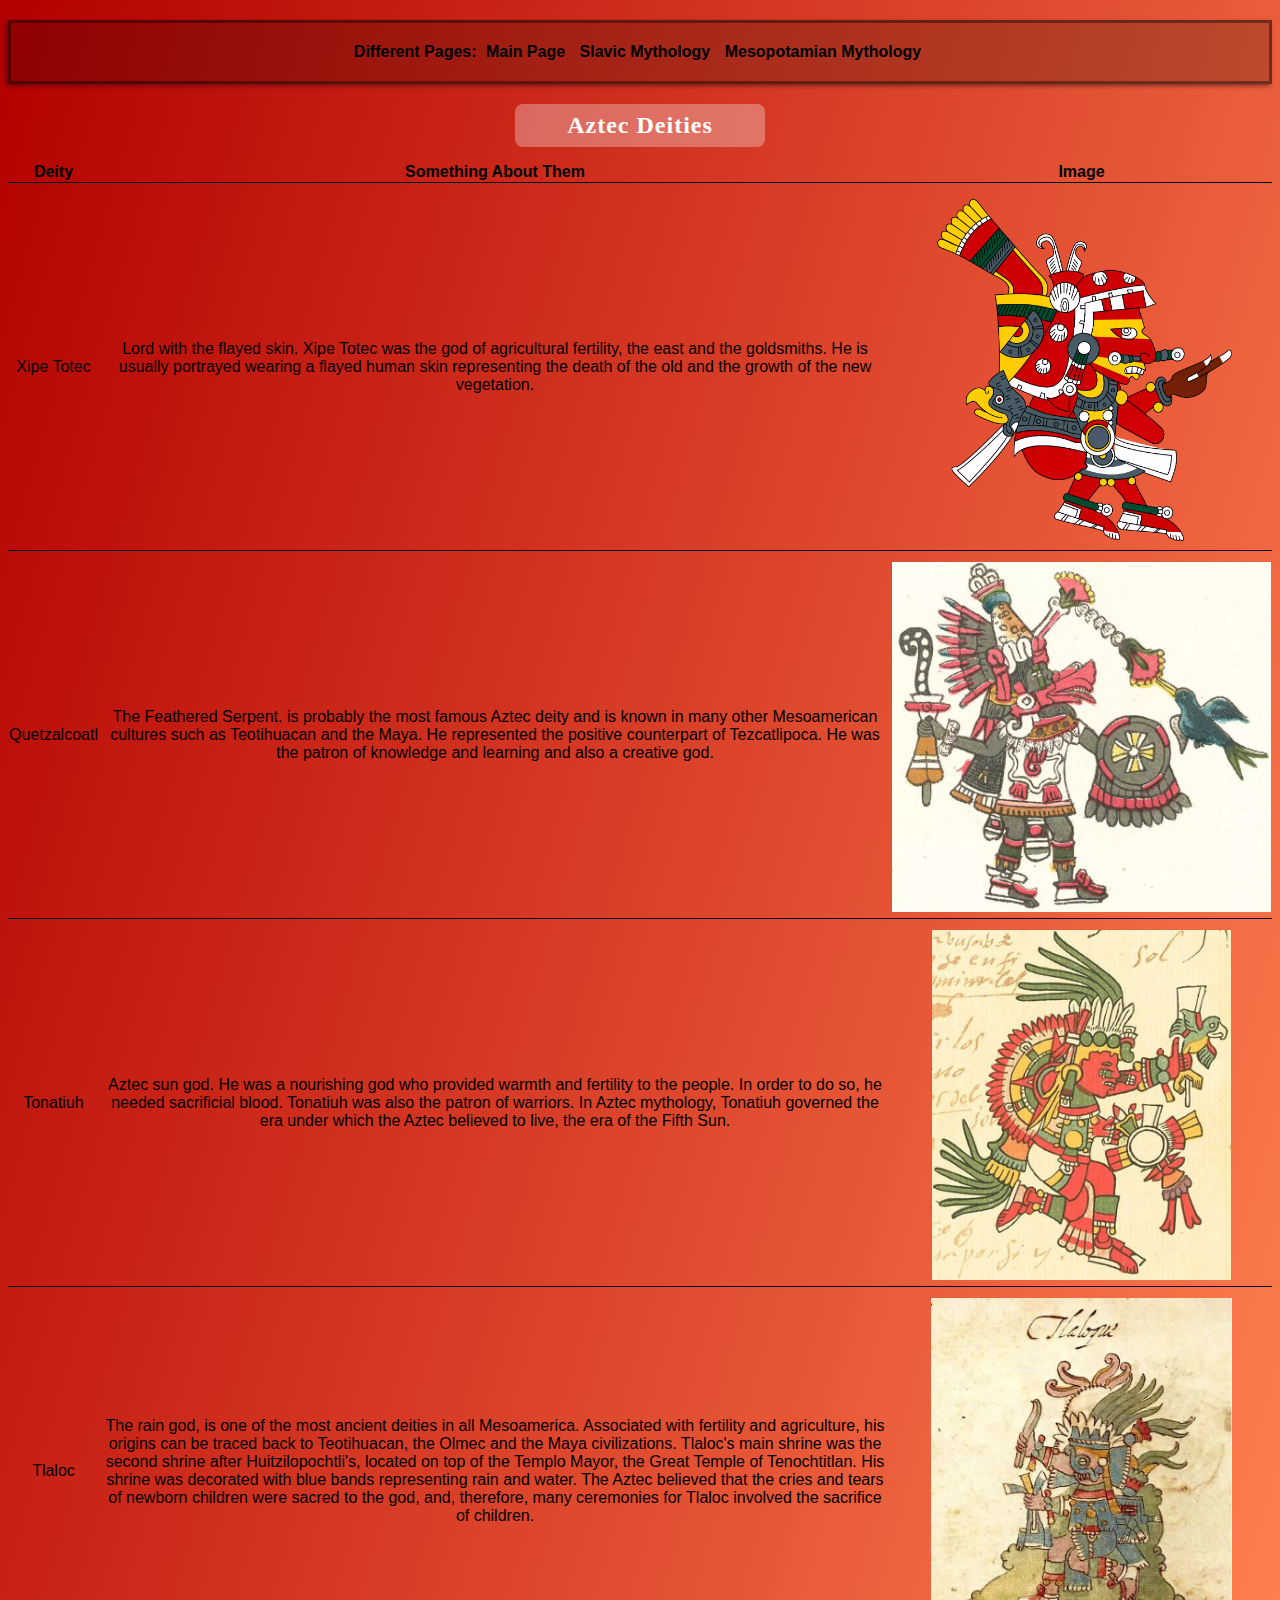
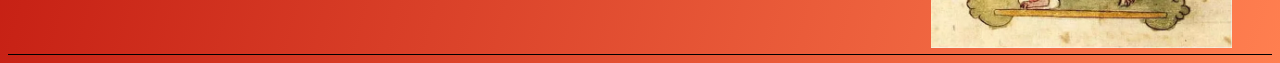
<file: aztec.html>
﻿<!DOCTYPE html>
<head>
    <meta name="viewport" content="width=device-width, initial-scale=1.0">
    <link rel="stylesheet" href="styles.css">
    <link rel="stylesheet" href="sass_file.css" />
    <title>Mythologies</title>
</head>
<body id="aztec">
    <div id="divAztec">
        <nav id="aztecNavForDif">
            Different Pages:
            <a class="aztecNav" href="index.html">Main Page</a>
            <a class="aztecNav" href="slavic.html">Slavic Mythology</a>
            <a class="aztecNav" href="mesopotamian.html">Mesopotamian Mythology</a>
        </nav>
    </div>

    <h2 class="semi-transparent-button">Aztec Deities</h2>

    <table>

        <tr>
            <th>Deity</th>
            <th>Something About Them</th>
            <th>Image</th>
        </tr>

        <tr>
            <td>Xipe Totec</td>
            <td>Lord with the flayed skin. Xipe Totec was the god of agricultural fertility, the east and the goldsmiths.
                He is usually portrayed wearing a flayed human skin representing the death of the old and the growth of the new vegetation.</td>
            <td><img class="AztecImg" src="xipe.png" alt="Xipe Totec"/></td>
        </tr>

        <tr>
            <td>Quetzalcoatl</td>
            <td>The Feathered Serpent. is probably the most famous Aztec deity and is known in many other Mesoamerican cultures such as Teotihuacan and the Maya.
                He represented the positive counterpart of Tezcatlipoca. He was the patron of knowledge and learning and also a creative god.</td>
            <td><img class="AztecImg" src="quetza.jpg" alt="Quetzalcoatl"/></td>
        </tr>

        <tr>
            <td>Tonatiuh</td>
            <td>Aztec sun god. He was a nourishing god who provided warmth and fertility to the people. In order to do so, he needed sacrificial blood. 
                Tonatiuh was also the patron of warriors. In Aztec mythology, Tonatiuh governed the era under which the Aztec believed to live, the era of the Fifth Sun.</td>
            <td><img class="AztecImg" src="tonatiuh.jpg" alt="Tonatiuh"/></td>
        </tr>

        <tr>
            <td>Tlaloc</td>
            <td>The rain god, is one of the most ancient deities in all Mesoamerica. Associated with fertility and agriculture, his origins can be traced back to Teotihuacan,
            the Olmec and the Maya civilizations. Tlaloc's main shrine was the second shrine after Huitzilopochtli's, located on top of the Templo Mayor, the Great Temple of
            Tenochtitlan. His shrine was decorated with blue bands representing rain and water. The Aztec believed that the cries and tears of newborn children were sacred
            to the god, and, therefore, many ceremonies for Tlaloc involved the sacrifice of children.</td>
            <td><img class="AztecImg" src="tlaloc.jpg" alt="Tlaloc" /></td>
        </tr>
    </table>
</body>
</html>
</file>
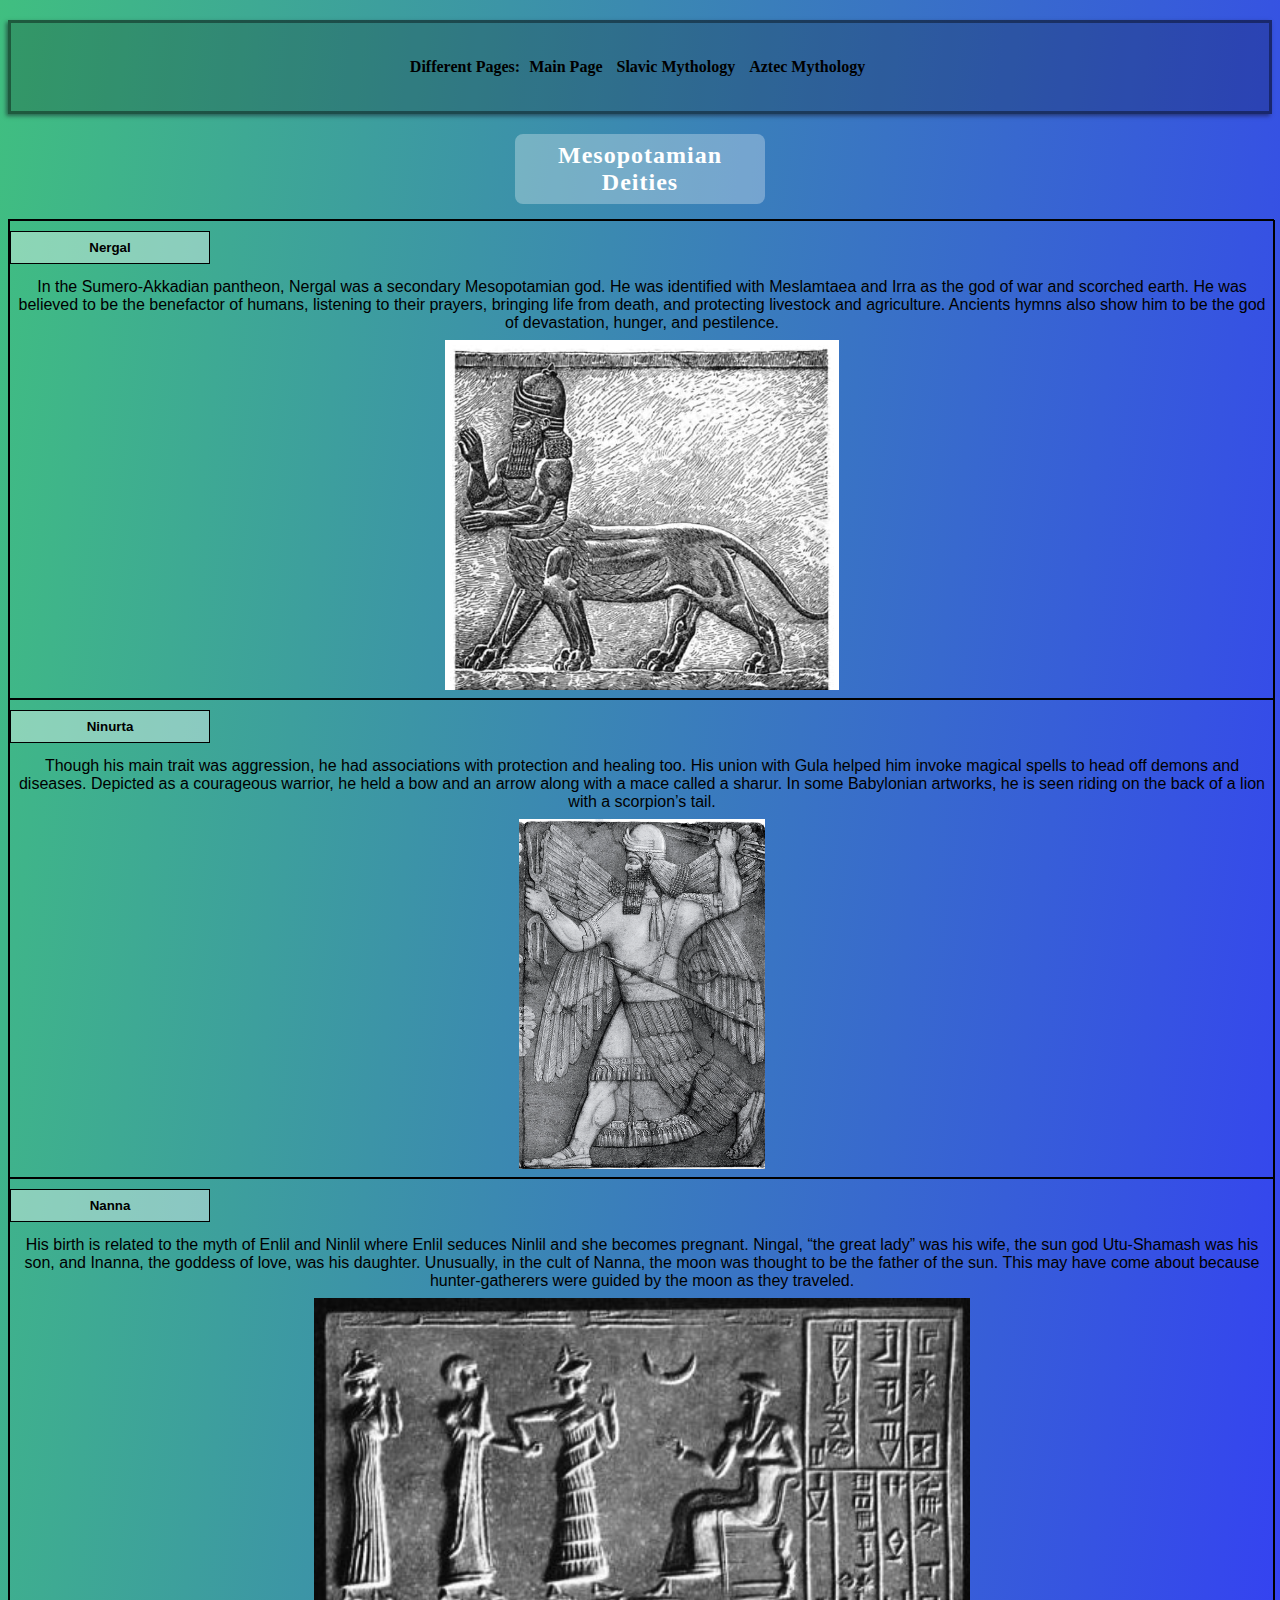
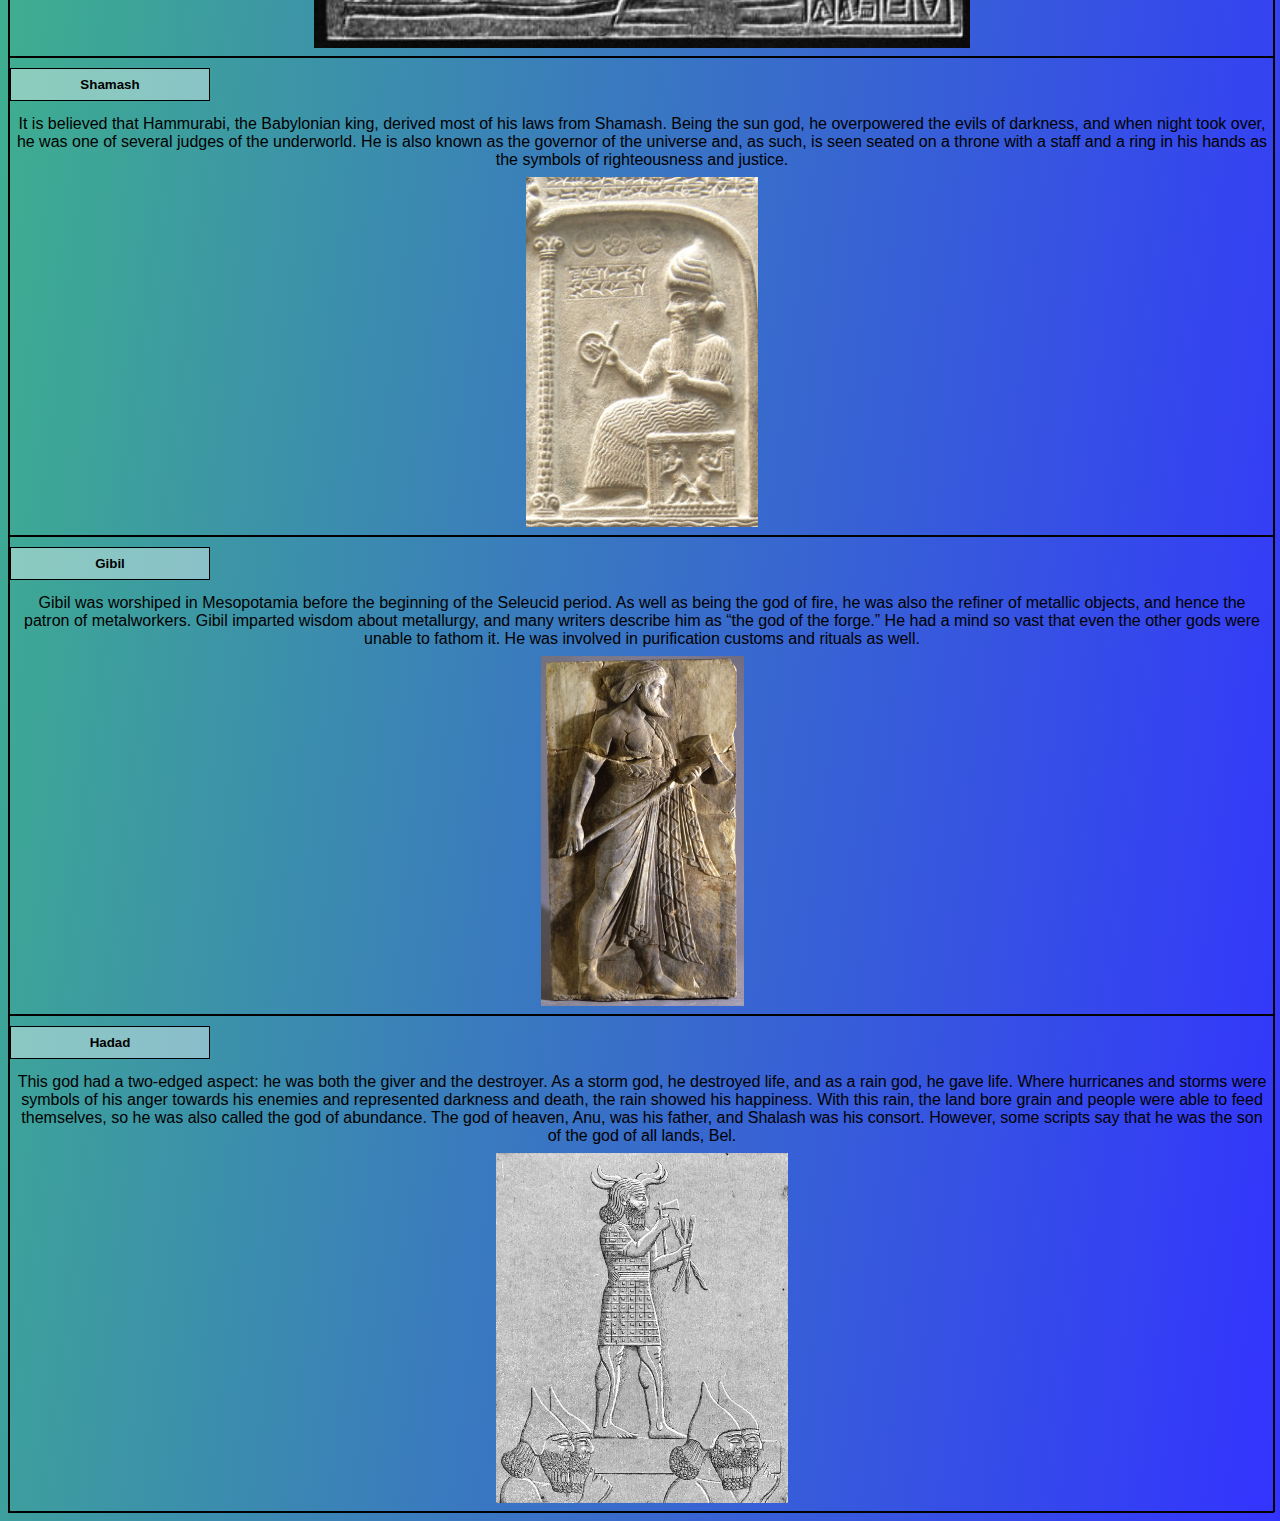
<file: mesopotamian.html>
﻿<!DOCTYPE html>
<head>
    <link rel="stylesheet" href="https://stackpath.bootstrapcdn.com/bootstrap/4.1.1/css/bootstrap.min.css" integrity="sha384-WskhaSGFgHYWDcbwN70/dfYBj47jz9qbsMId/iRN3ewGhXQFZCSftd1LZCfmhktB" crossorigin="anonymous">
    <meta name="viewport" content="width=device-width, initial-scale=1.0">
    <link rel="stylesheet" href="styles.css">
    <link rel="stylesheet" href="sass_file.css" />
    <title>Mythologies</title>
</head>
<body id="mesopotamian">
    <div id="divMesopotamia">
        <nav id="mesopotamianNavGeneral">
            Different Pages:
            <a class="mesopotamianNav" href="index.html">Main Page</a>
            <a class="mesopotamianNav" href="slavic.html">Slavic Mythology</a>
            <a class="mesopotamianNav" href="aztec.html">Aztec Mythology</a>
        </nav>
     </div>

    <h2 class="semi-transparent-button">Mesopotamian Deities</h2>

    <div class="row">
        <div class="col">
            <button type="button" class="ghost-button mesopotamia">Nergal</button>
            <p class="text">
                In the Sumero-Akkadian pantheon, Nergal was a secondary Mesopotamian god. He was identified with Meslamtaea and Irra as the god of war and scorched earth.
                He was believed to be the benefactor of humans, listening to their prayers, bringing life from death, and protecting livestock and agriculture.
                Ancients hymns also show him to be the god of devastation, hunger, and pestilence.
            </p><p><img class="mesopotamianImg" src="nergal.jpg" alt="Nergal"></p>
        </div>

        <div class="col">
            <button type="button" class="ghost-button mesopotamia">Ninurta</button>
            <p class="text">
                Though his main trait was aggression, he had associations with protection and healing too. 
                His union with Gula helped him invoke magical spells to head off demons and diseases. 
                Depicted as a courageous warrior, he held a bow and an arrow along with a mace called a sharur. 
                In some Babylonian artworks, he is seen riding on the back of a lion with a scorpion’s tail.
            </p><p><img class="mesopotamianImg" src="ninurt.png" alt="Ninurta"></p>
        </div>

        <div class="w-100"></div>
        <div class="col">
            <button type="button" class="ghost-button mesopotamia">Nanna</button>
            <p class="text">
                His birth is related to the myth of Enlil and Ninlil where Enlil seduces Ninlil and she becomes pregnant. 
                Ningal, “the great lady” was his wife, the sun god Utu-Shamash was his son, and Inanna, the goddess of love, was his daughter. 
                Unusually, in the cult of Nanna, the moon was thought to be the father of the sun. 
                This may have come about because hunter-gatherers were guided by the moon as they traveled.
            </p><p><img class="mesopotamianImg" src="nanna.jpg" alt="Nanna"></p>
        </div>

        <div class="col">
            <button type="button" class="ghost-button mesopotamia">Shamash</button>
            <p class="text">
                It is believed that Hammurabi, the Babylonian king, derived most of his laws from Shamash. 
                Being the sun god, he overpowered the evils of darkness, and when night took over, he was one of several judges of the underworld. 
                He is also known as the governor of the universe and, as such, is seen seated on a throne with a staff and a ring in his hands as the symbols of righteousness
                and justice.
            </p><p><img class="mesopotamianImg" src="shamash.jpg" alt="Shamash"></p>
        </div>

        <div class="w-100"></div>
        <div class="col">
            <button type="button" class="ghost-button mesopotamia">Gibil</button>
            <p class="text">
                Gibil was worshiped in Mesopotamia before the beginning of the Seleucid period. 
                As well as being the god of fire, he was also the refiner of metallic objects, and hence the patron of metalworkers. 
                Gibil imparted wisdom about metallurgy, and many writers describe him as “the god of the forge.” 
                He had a mind so vast that even the other gods were unable to fathom it. He was involved in purification customs and rituals as well.
            </p><p><img class="mesopotamianImg" src="gibil.jpg" alt="Gibil"></p>
        </div>

        <div class="col">
            <button type="button" class="ghost-button mesopotamia">Hadad</button>
            <p class="text">
                This god had a two-edged aspect: he was both the giver and the destroyer. As a storm god, he destroyed life, and as a rain god, he gave life.
                Where hurricanes and storms were symbols of his anger towards his enemies and represented darkness and death, the rain showed his happiness.
                With this rain, the land bore grain and people were able to feed themselves, so he was also called the god of abundance. 
                The god of heaven, Anu, was his father, and Shalash was his consort. However, some scripts say that he was the son of the god of all lands, Bel.
            </p><p><img class="mesopotamianImg" src="hadad.png" alt="Hadad"></p>
        </div>
    </div>


</body>
</html>
</file>
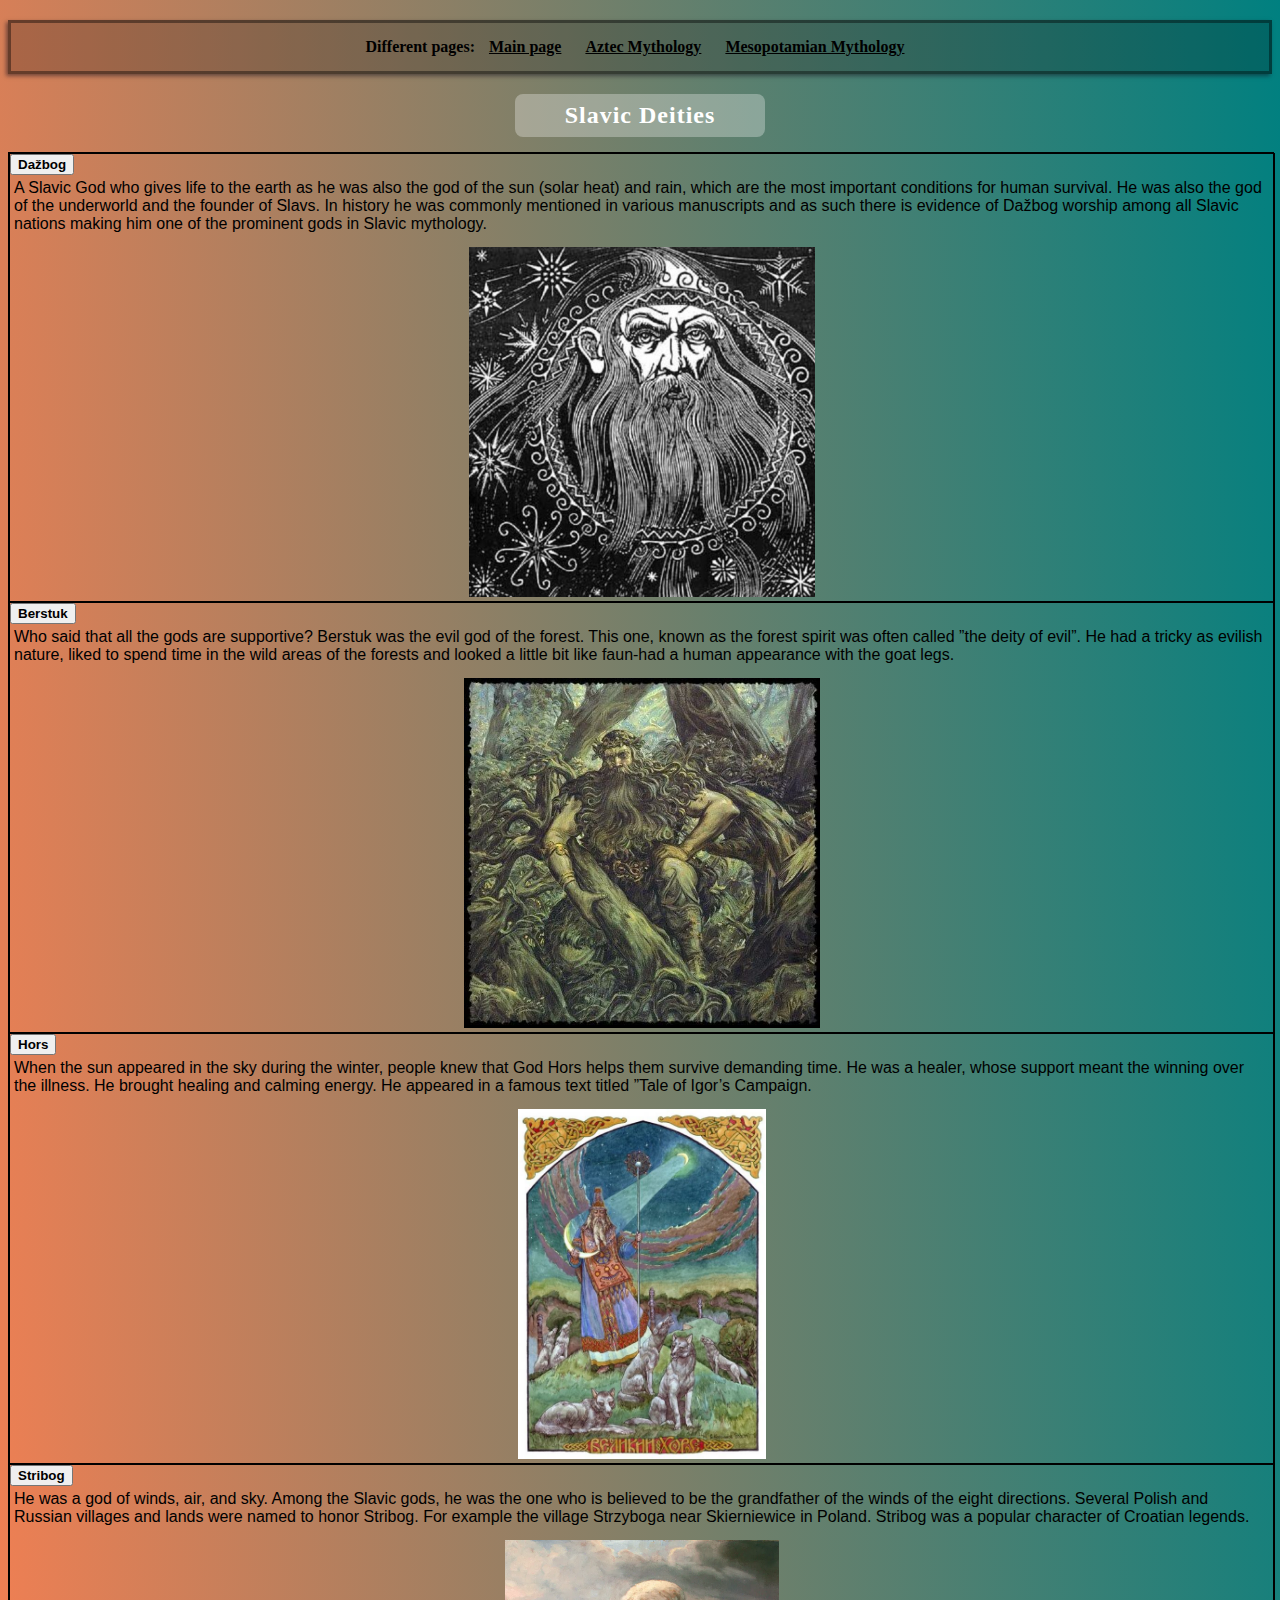
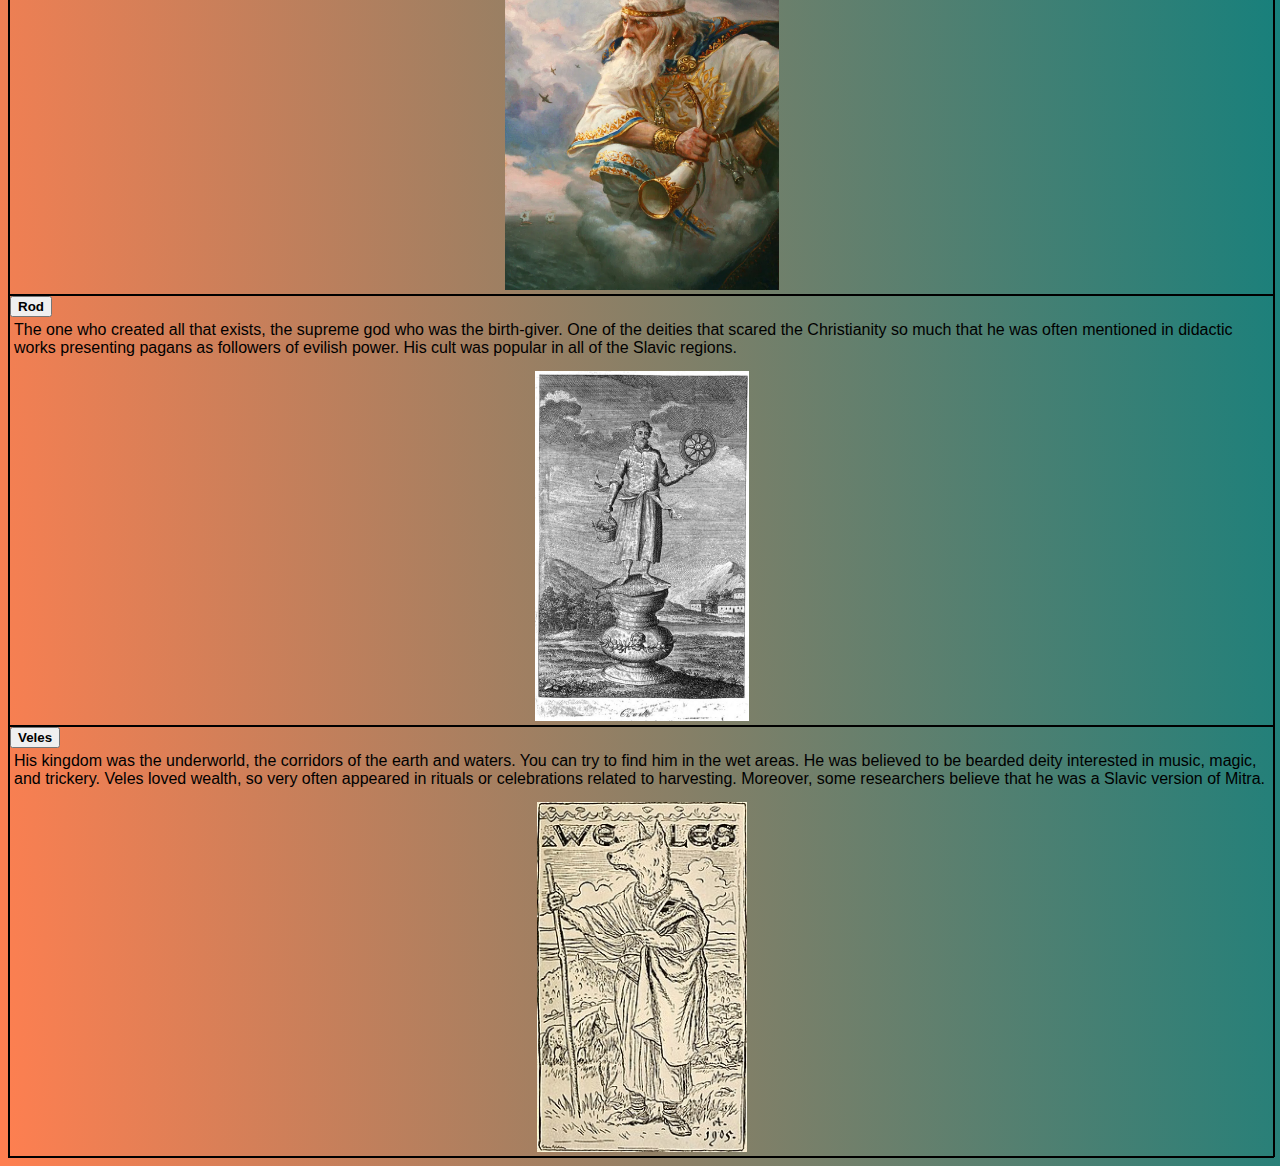
<file: slavic.html>
﻿<!DOCTYPE html>
<head>
    <link rel="stylesheet" href="https://stackpath.bootstrapcdn.com/bootstrap/4.1.1/css/bootstrap.min.css" integrity="sha384-WskhaSGFgHYWDcbwN70/dfYBj47jz9qbsMId/iRN3ewGhXQFZCSftd1LZCfmhktB" crossorigin="anonymous">
    <meta name="viewport" content="width=device-width, initial-scale=1.0">
    <link rel="stylesheet" href="styles.css">
    <title>Mythologies</title>
</head>
<body id="slavic">

    <div id="divSlavic">
        <nav id="slavicNav">
            Different pages:
            <a class="navigation" href="index.html">Main page</a>
            <a class="navigation" href="aztec.html">Aztec Mythology</a>
            <a class="navigation" href="mesopotamian.html">Mesopotamian Mythology</a>
        </nav>
    </div>

    <h2 class="semi-transparent-button">Slavic Deities</h2>

    <div class="row">
        <div class="col"><button type="button" class="btn btn-outline-dark">Dažbog</button><p class="text">
            A Slavic God who gives life to the earth as he was also the god of the sun (solar heat) and rain, which are the most
            important conditions for human survival. He was also the god of the underworld and the founder of Slavs. In history he was commonly mentioned in various manuscripts
            and as such there is evidence of Dažbog worship among all Slavic nations making him one of the prominent gods in Slavic mythology.
        </p><p><img class="Image" src="dazbog.jpg" alt="Dazbog"></p>
        </div>

        <div class="col"><button type="button" class="btn btn-outline-dark">Berstuk</button><p class="text">
            Who said that all the gods are supportive? Berstuk was the evil god of the forest. 
            This one, known as the forest spirit was often called ”the deity of evil”. 
            He had a tricky as evilish nature, liked to spend time in the wild areas of the forests and looked a little bit like faun-had a human appearance with the goat legs.
        </p><p><img class="Image" src="berstuk.jpg" alt="Berstuk"></p>
        </div>

        <div class="w-100"></div>
        <div class="col"><button type="button" class="btn btn-outline-dark">Hors</button><p class="text">
            When the sun appeared in the sky during the winter, people knew that God Hors helps them survive demanding time.
            He was a healer, whose support meant the winning over the illness. He brought healing and calming energy.
            He appeared in a famous text titled ”Tale of Igor’s Campaign.
        </p><p><img class="Image" src="hors.jpg" alt="Hors"></p>
        </div>

        <div class="col"><button type="button" class="btn btn-outline-dark">Stribog</button><p class="text">
             He was a god of winds, air, and sky. Among the Slavic gods, he was the one who is believed to be
            the grandfather of the winds of the eight directions. Several Polish and Russian villages and lands were named to honor Stribog. For example the village Strzyboga
            near Skierniewice in Poland. Stribog was a popular character of Croatian legends.
        </p><p><img class="Image" src="stribog.jpg" alt="Stribog"></p>
        </div>

        <div class="w-100"></div>
        <div class="col"><button type="button" class="btn btn-outline-dark">Rod</button><p class="text">
            The one who created all that exists, the supreme god who was the birth-giver.
            One of the deities that scared the Christianity so much that he was often mentioned in didactic works presenting pagans as followers of evilish power.
            His cult was popular in all of the Slavic regions.
        </p><p><img class="Image" src="rod.png" alt="Rod"></p>
        </div>

        <div class="col"><button type="button" class="btn btn-outline-dark">Veles</button><p class="text">
            His kingdom was the underworld, the corridors of the earth and waters. You can try to find him in the wet areas.
            He was believed to be bearded deity interested in music, magic, and trickery. Veles loved wealth, so very often appeared in rituals or celebrations
            related to harvesting. Moreover, some researchers believe that he was a Slavic version of Mitra.
        </p><p><img class="Image" src="veles.jpg" alt="Veles"></p>
        </div>
    </div>
</body>
</html>
</file>
<file: styles.css>
﻿/*index part*/
@media (min-width:500px) {

    /*index part*/

    #index {
        background-image: url(0AsYDF.jpg);
        background-attachment:fixed;
        background-size:cover;
        opacity: 0.7;
        color: white;
    }

    .index {
        text-align: center;
        font-family: Arial, Helvetica, sans-serif;
        color: white;
    }

    .main {
        text-decoration: none;
        color: white;
    }

    #GustaveDore {
        height: 280px;
        display: block;
        width: inherit;
        padding-top: 4px;
        margin-left: auto;
        margin-right: auto;
        padding-bottom: 4px;
    }

    /*end of index part*/
    /*Slavic part*/

    .row, .col {
        width: 100%;
    }

    /*Aztec part*/

    #aztec {
        background-image: linear-gradient(-74deg, coral, #b30000);
    }

    table {
        width: 100%;
        border-collapse: collapse;
    }

    tr > td {
        border-bottom: 1px solid black;
    }

    tr th {
        border-bottom: 1px solid black;
    }

    img.AztecImg {
        height: 350px;
        width: inherit;
        display: block;
        padding-top: 10px;
        margin-left: auto;
        margin-right: auto;
        padding-bottom: 5px;
    }

    /*Mesopotamian part*/

    .mesopotamianImg {
        height: 350px;
        display: block;
        width: inherit;
        padding-top: 4px;
        margin-left: auto;
        margin-right: auto;
        padding-bottom: 4px;
    }
}

ul {
    list-style-image: url("octopus.png");
}

@media (max-width:499px) {

    /*index part*/

    #index {
        background-image: linear-gradient(-90deg, #010038, #31305e);
        margin-left: 10px;
        margin-right: 10px;
    }

     .index {
    color: white;
    }

    .main {
        color: white;
        text-decoration: none;
    }

    #GustaveDore {
        height: 280px;
        display: block;
        width: inherit;
        padding-top: 4px;
        margin-left: auto;
        margin-right: auto;
        padding-bottom: 4px;
    }

    /*end of index part*/
    /*slavic part*/

    .row, .col {
        width: 100%;
    }

    /*Aztec part*/

    #aztec {
        background-image: linear-gradient(-78deg, #ff9999, #ff531a);
    }

    table {
        width: 100%;
        border-collapse: collapse;
    }

    tr > td {
        border: 1px solid black;
    }

    tr th {
        border: 1px solid black;
    }

    td > img {
        height: 200px;
        width: inherit;
        padding-top: 4px;
        margin-left: 4px;
        margin-right: 4px;
        padding-bottom: 4px;
    }

    /*Mesopotamian part*/

    .ghost-button.mesopotamia {
        margin-left: 100px;
        margin-right:auto;
    }
    .mesopotamianImg {
        height: 200px;
        display: block;
        width: inherit;
        padding-top: 4px;
        margin-left: auto;
        margin-right: auto;
        padding-bottom: 4px;
    }
}
   
h3 {
    margin-top:60px;
}

a:hover {
    text-decoration: none;
    color: #ab2020;
}

.ghost-button.transition:hover, .ghost-button.transition:active, ghost-button.mesopotamia:hover {
    background-color: #fff;
    color: #000;
    transition: background-color 0.3s ease-in, color 0.3s ease-in;
}

    /*end of index part*/
    /*Slavic part*/

.navigation, #slavicNav {
    text-align: center;
    padding-left: 10px;
    padding-right: 10px;
    padding-bottom: 15px;
    padding-top: 15px;
    color: black;
    font-weight: bold;
}

.btn {
    font-weight: bold;
}

.Image {
    height: 350px;
    width: inherit;
    display: block;
    padding-top: 10px;
    margin-left: auto;
    margin-right: auto;
}

.row, .col {
    border: 1px solid black;
}

.semi-transparent-button {
    display: block;
    box-sizing: border-box;
    margin-top: 5px;
    margin-bottom: 15px;
    margin-left: auto;
    margin-right: auto;
    padding: 8px;
    width: 80%;
    max-width: 250px;
    background: rgba(255, 255, 255, 0.3);
    border-radius: 8px;
    color: #fff;
    text-align: center;
    text-decoration: none;
    letter-spacing: 1px;
}

#divSlavic {
    margin-top: 20px;
    margin-bottom: 20px;
    background: rgba(0, 0, 0, 0.2);
    border: 3px solid rgba(0, 0, 0, 0.4);
    box-shadow: -2px 2px 4px rgba(20, 13, 28, 0.5);
}

    #slavic {
    background-size: auto;
    background-image: linear-gradient(85deg, coral, teal);
}

p {
    margin: 4px 4px 4px 4px;
    font-family:Arial, Helvetica, sans-serif;
}

/*end of Slavic part*/
/*Aztec part*/

    #aztecNav {
        text-align: center;
        padding-top: 15px;
        padding-left: 10px;
        padding-right: 10px;
        padding-bottom: 15px;
        color: black;
        font-weight: bold;
    }

/*end of Aztec part*/
/*Mesopotamian part*/

#mesopotamianNavGeneral {
    text-align: center;
    padding-top: 15px;
    padding-left: 10px;
    padding-right: 10px;
    padding-bottom: 15px;
    color: black;
}

#mesopotamian {
    background-size: auto;
    background-image: linear-gradient(-83deg, #3333ff, #40bf80);
}
</file>
<file: sass_file.css>
/* line 9, ../../CS50-web/sass_file.scss */
#divMesopotamia nav a, #divAztec nav a, nav a, #slavicNav a {
  color: black;
  font-weight: bold;
  text-decoration: none;
}

/* line 15, ../../CS50-web/sass_file.scss */
.ghost-button.transition, .ghost-button.mesopotamia {
  display: inline-block;
  width: 200px;
  padding: 8px;
  text-align: center;
  outline: none;
  text-decoration: none;
  margin-bottom: 10px;
}

/*index part*/
/* line 27, ../../CS50-web/sass_file.scss */
.index {
  text-align: center;
  font-family: Arial, Helvetica, sans-serif;
}

/* line 32, ../../CS50-web/sass_file.scss */
#main {
  text-decoration: none;
}

/* line 36, ../../CS50-web/sass_file.scss */
.ghost-button.transition {
  color: #fff;
  border: 1px solid #fff;
  transition: background-color 0.2s ease-out, color 0.2s ease-out;
  background: rgba(255, 255, 255, 0);
}

/*end of index part*/
/*Slavic part*/
/* line 47, ../../CS50-web/sass_file.scss */
h2, #slavicDiv, .slavicdeity {
  text-align: center;
}

/* line 51, ../../CS50-web/sass_file.scss */
.text {
  text-align: center;
}

/*end of Slavic part*/
/*Aztec part*/
/* line 58, ../../CS50-web/sass_file.scss */
#aztecNavForDif, a.aztecNav {
  text-align: center;
  font-weight: bold;
  font-family: Arial, Helvetica, sans-serif;
}

/* line 64, ../../CS50-web/sass_file.scss */
#divMesopotamia, #divAztec {
  margin-top: 20px;
  margin-bottom: 20px;
  background: rgba(0, 0, 0, 0.2);
  border: 3px solid rgba(0, 0, 0, 0.4);
  box-shadow: -2px 2px 4px rgba(20, 13, 28, 0.5);
}

/* line 79, ../../CS50-web/sass_file.scss */
nav a, #slavicNav a {
  padding-right: 5px;
  padding-left: 5px;
}

/* line 89, ../../CS50-web/sass_file.scss */
table tr th {
  font-family: Arial, Helvetica, sans-serif;
  text-align: center;
  margin: 15px 4px 4px 4px;
}

/* line 95, ../../CS50-web/sass_file.scss */
table tr td {
  font-family: Arial, Helvetica, sans-serif;
  text-align: center;
  margin: 15px 4px 4px 4px;
}

/*end of Aztec part*/
/*Mesopotamian part*/
/* line 105, ../../CS50-web/sass_file.scss */
#mesopotamianNavGeneral, #aztecNavForDif, a.aztecNav, #slavicNav, a.navigation {
  font-weight: bold;
  margin-top: 20px;
  margin-bottom: 20px;
}

/* line 111, ../../CS50-web/sass_file.scss */
.ghost-button.mesopotamia {
  color: #000;
  border: 1px solid #000;
  margin-top: 10px;
  background: rgba(255, 255, 255, 0.4);
  font-weight: bold;
}

/*# sourceMappingURL=sass_file.css.map */
</file>
